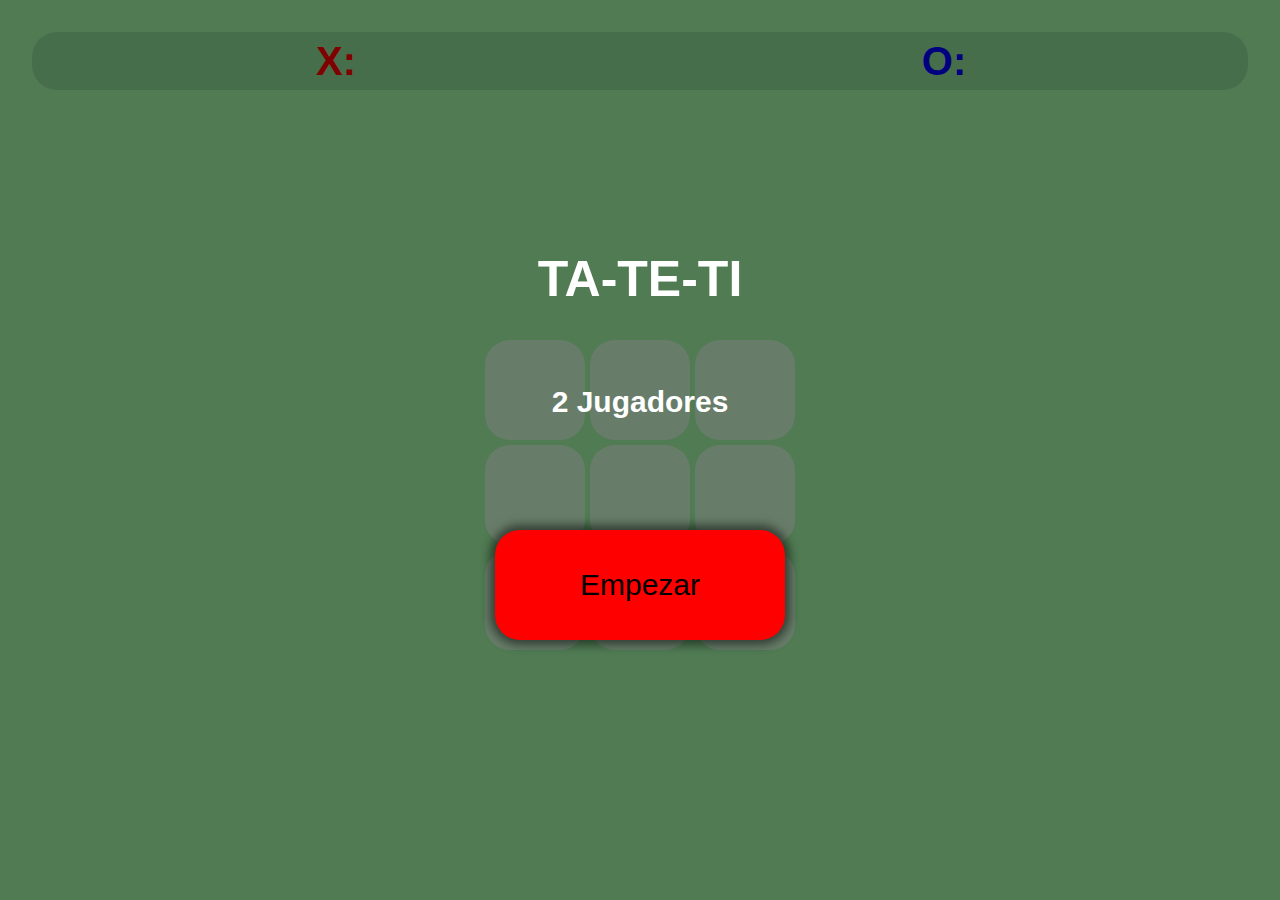
<file: index.html>
<!DOCTYPE html>
<html lang="es">
<head>
  <meta charset="utf-8"> <!-- utf-8 para representar caracteres especiales ñ y acentos por EJ -->
  <meta name="viewport" content="width=device-width, initial-scale=1">
  <meta name="description" content="Tateti, ejercicio, responsive design."><!-- Breve consisa la descripsion  -->
  <meta name="author" content="Chelo"><!-- autor de la pagina se puede buscar las paginas de un autor -->
  <meta name="copyright" content="Chelo"><!-- o la persona a la q vendes la pagina -->
  <meta name="keywords" content="disedño web, juego tateti">
  <meta name="robots" content="index,follow"> <!-- el robot de google busca la pag Clase9.html -noindex e unfollow -->
  <meta name="theme-color" content="#A0F7A7">
  <title>TA - TE - TI</title>
  <link rel="stylesheet" type="text/css" href="ejer6ok0711.css"> 
  <link rel="manifest" href="manifest.json">
  <link rel="apple-touch-icon" href="img/ico128.png">
</head>
<body>
    <article class="modal">
        <section><h3>TA-TE-TI</h3><h4>2 Jugadores</h4><button>Empezar</button></section>
    </article>
    <header>
        <h1 class="X">X:</h1>
        <h1 class="O">O:</h1>
    </header>
    <section>
        <div></div>
        <div></div>
        <div></div>
        <div></div>
        <div></div>
        <div></div>
        <div></div>
        <div></div>
        <div></div>
    </section>
  <script type="text/javascript" src="ejer6ok0711.js"></script>
  <script type="text/javascript" src="app.js"></script>
</body>
</html>
</file>
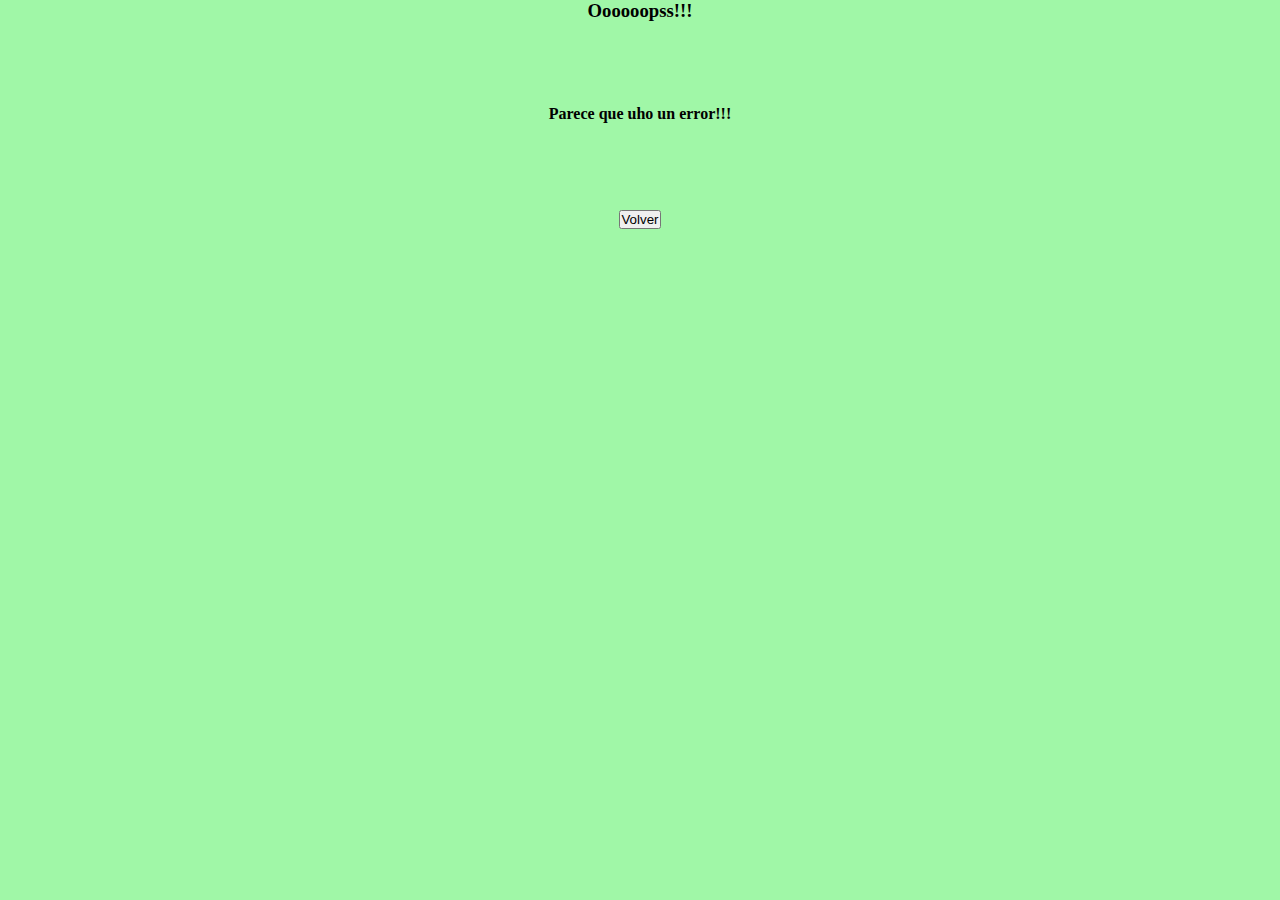
<file: fallback.html>
<!DOCTYPE html>
<html lang="es">
<head>
  <meta charset="utf-8"> <!-- utf-8 para representar caracteres especiales ñ y acentos por EJ -->
  <meta name="viewport" content="width=device-width, initial-scale=1">
  <meta name="description" content="Tateti, ejercicio, responsive design."><!-- Breve consisa la descripsion  -->
  <meta name="author" content="Chelo"><!-- autor de la pagina se puede buscar las paginas de un autor -->
  <meta name="copyright" content="Chelo"><!-- o la persona a la q vendes la pagina -->
  <meta name="keywords" content="disedño web, juego tateti">
  <meta name="robots" content="index,follow"> <!-- el robot de google busca la pag Clase9.html -noindex e unfollow -->
  <meta name="theme-color" content="#A0F7A7">
  <title>TA - TE - TI</title>
  <link rel="stylesheet" type="text/css" href="ejer6ok0711.css"> 
  <link rel="manifest" href="manifest.json">
</head>
<body>
    <section>
      <h3 class="error">Oooooopss!!!</h3>
      <h4 class="error">Parece que uho un error!!!</h4>
      <a class="error" href="index.html"><button>Volver</button></a>
    </section>
  <script type="text/javascript" src="app.js"></script>
</body>
</html>
</file>
<file: ejer6ok0711.css>
*
	{
		margin:0;
		padding:0;
		transition: 1s;
	}
body
	{
		background-color: rgba(160,247,167,1); /* rgba :rojo verde azul, canal alfa transparencia*/
		height: 100Vh;
		display: grid;

		/* para poner puntaje de jugadores*/
		grid-template-rows: 90px 1fr;  /* porque la letra tiene 40px */
	}
div
	{
		background-color: rgba(255,255,255,0.5); /*0 0 0 negro mas transpencia 255 255 255 hacen blanco*/
		border-radius: 25px;
		display:grid;
		justify-items:center;
		align-items: center;
	}
div:hover
	{
		background-color: rgba(0,0,0,.2);
		border-radius: 10px;
	}
header
	{
		background-color: rgba(0,0,0,0.1);
		display: grid;
		grid-template-columns: 1fr 1fr;
		align-items: center;
		justify-items:center;
		border-radius: 25px;
		margin: 32px 32px 0 32px;
	}
section
	{
		display: grid;
		width: 310px;
		height: 310px;
		grid-template-columns: 1fr 1fr 1fr;
		grid-template-rows: 1fr 1fr 1fr;
		gap: 5px;
		margin:auto; 
	}
h2/* */
	{
		font-family: Arial;
		font-size: 85px;
		text-align: center;
		margin:auto;
	}
h1/* */
	{
		font-family: Arial;
		font-size: 40px;
		text-align: center;
		margin:auto;
	}

.X
	{
		color:red;
	}
.O
	{
		color:blue;
	}
.modal
	{
		display: grid;
		position: absolute; /* guarda su posicion en el html*/
		height: 100Vh;
		width: 100Vw;
		background-color: rgba(0,0,0,0.5);
		overflow: hidden; /* lo q sale se oculte, el contenido no sale de su contenedor*/
	}
.modal > section
	{
		display: grid;
		grid-template-rows: 1fr 1fr 1fr;
		grid-template-columns: 1fr;
		height: 400px;
	}
.modal > section > h3, .modal > section > h4/*h3 dentro de section dentro de class modal */
	{
		font-size: 50px;
		font-family: Arial;
		color: white;
		text-align: center;
	}
.modal > section > h4
	{
		font-size: 30px;
	}
.modal > section > button
	{
		font-size: 30px;
		border-radius: 25px;
		margin: 10px;
		background-color: rgba(255,0,0,1);
		border: 0;
		box-shadow: 0 0 10px 5px rgba(0,0,0,0.5);
	}
.modal > section > button:hover
	{
		margin: 15px;
		background-color: rgba(255,0,0,1);
		box-shadow: 0px 0px 10px 5px rgba(0,0,0,0);
	}
.oculto /* clase para que empecemos el juego y desaparezca la priemra ventana */
	{
		width: 0;
	}
.elegido
	{
		background-color: rgba(0,0,0,0.1);
	}
.error
	{
		grid-column: span 3;
		justify-self: center;
	}
</file>
